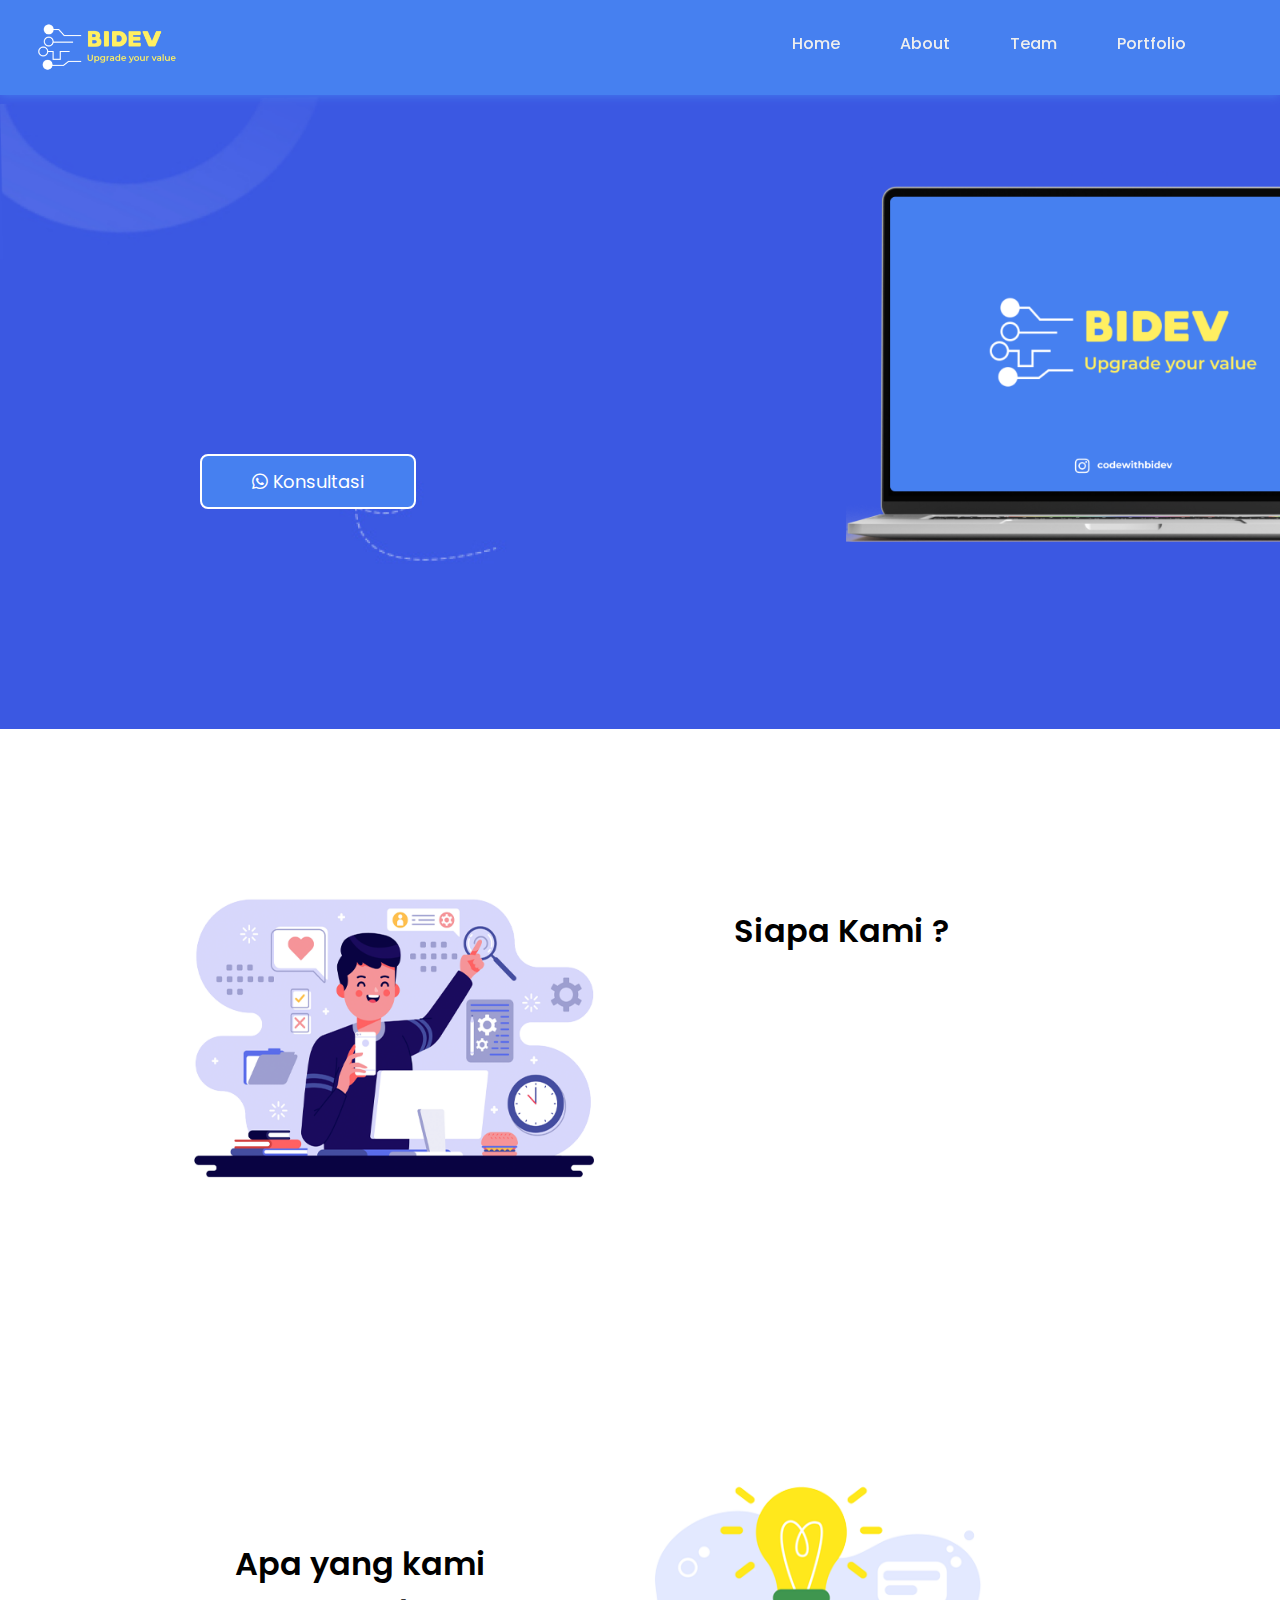
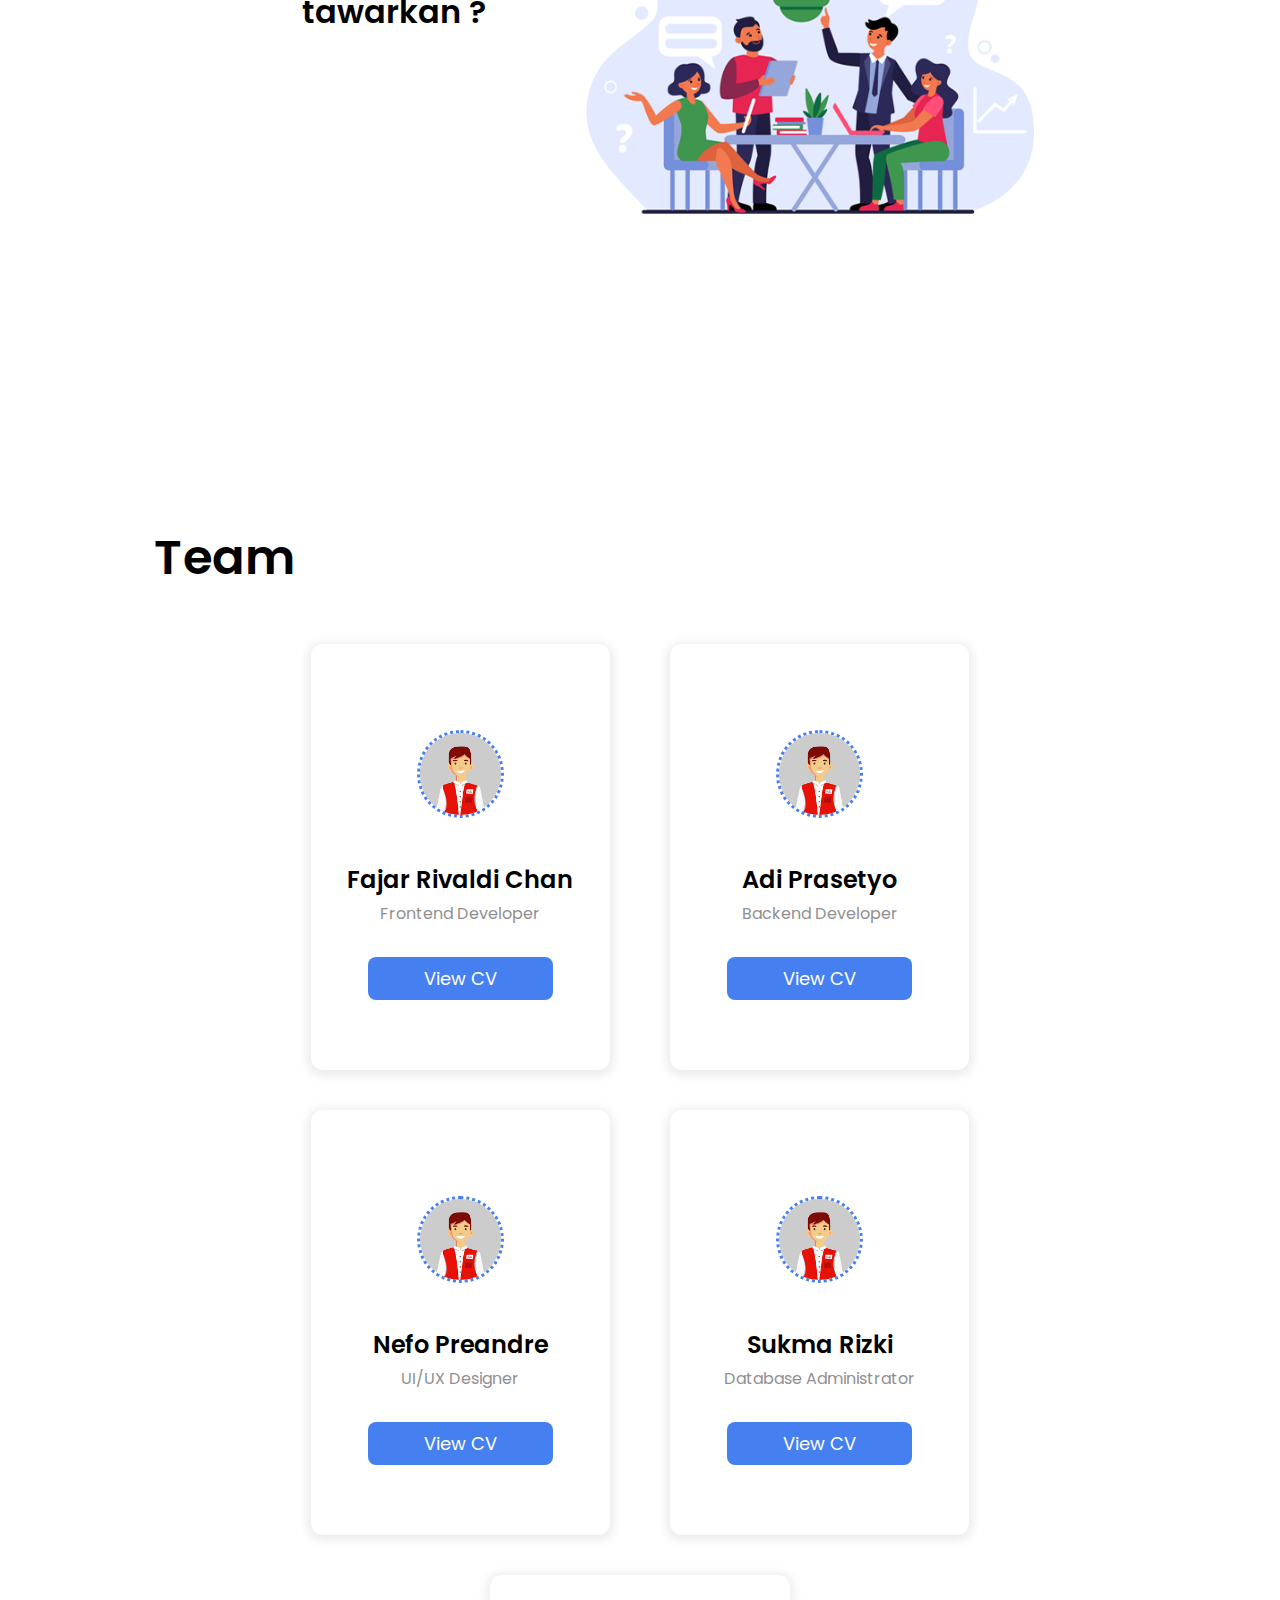
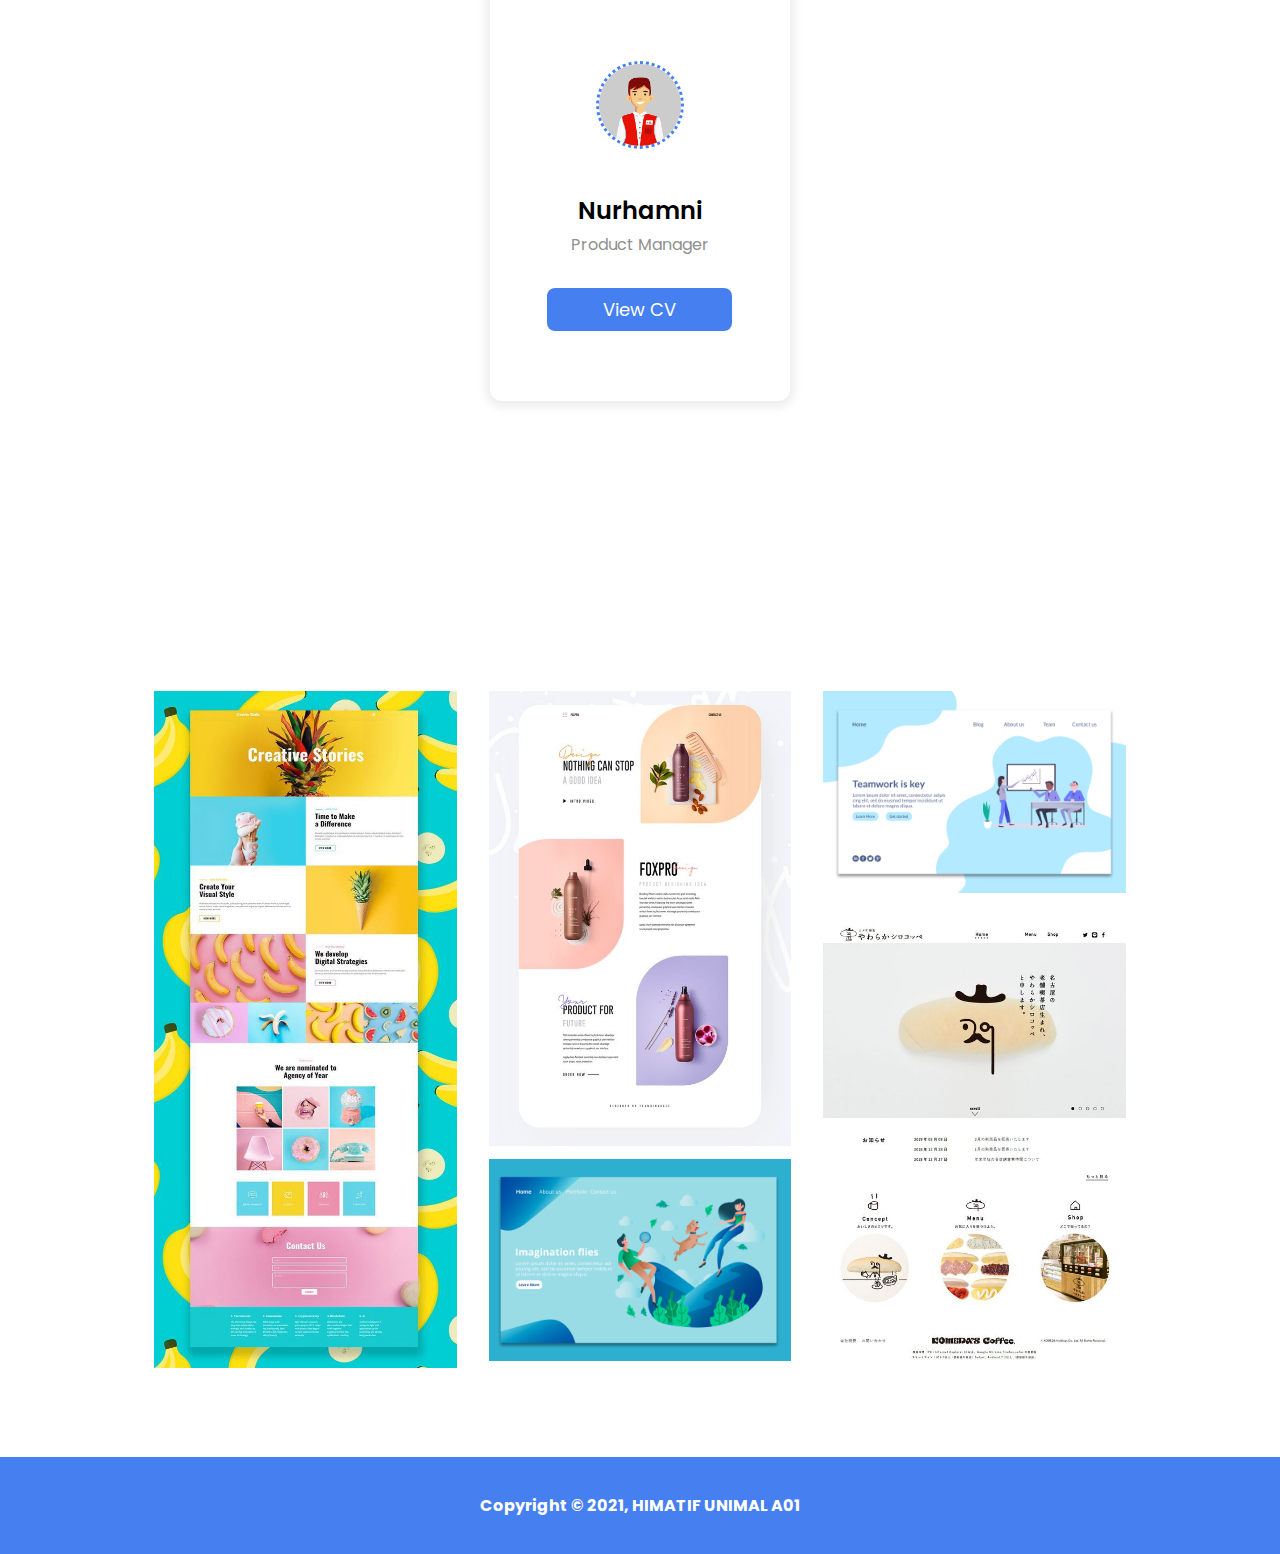
<file: A01/index.html>
<html lang="en">
    <head>
        <meta charset="UTF-8">
        <meta http-equiv="X-UA-Compatible" content="IE=edge">
        <meta name="viewport" content="width=device-width, initial-scale=1.0">
        <link rel="stylesheet" href="css/style.css">
        <link rel="stylesheet" href="https://cdnjs.cloudflare.com/ajax/libs/font-awesome/5.13.0/css/all.min.css">
        <link rel="icon" href="img/pavicon.png">

        
        <title>Code With Bidev</title>
    </head>
    <body>
        <header>
            <nav>
                <div class="left">
                    <ul class="menu">
                        <li class="brand"><img src="img/logo.png" alt="brand" width="150px"></li>
                        <li class="item"><a href="#">Home</a></li>
                        <li class="item"><a href="#about">About</a></li>
                        <li class="item"><a href="#team">Team</a></li>
                        <li class="item"><a href="#portfolio">Portfolio</a></li>
                    </ul>
                </div>
                <div class="right">
                    <ul class="menu">
                        <li class="item"><a href="#">Home</a></li>
                        <li class="item"><a href="#about">About</a></li>
                        <li class="item"><a href="#team">Team</a></li>
                        <li class="item"><a href="#portfolio">Portfolio</a></li>
                        <li class="toggle"><a><i class="fas fa-bars"></i></a></li>
                    </ul>
                </div>
            </nav>
            <div class="jumbotron">
                <div class="animasi fadeInRight">
                    <h1>Code With Bidev</h1>
                    <span>Upgrade Your Value</span><br>
                </div>
                <button><i class="fab fa-whatsapp"></i> Konsultasi</button>
            </div>
        </header>

        <main>
            <div id="content">
                <article id="about" class="about">
                    <div class="container">
                        <div class="about-wrapper">

                            <section>
                                <div class="card-content">
                                    <figure class="model-display-kiri">
                                        <img src="img/img-1.png" alt="img">
                                    </figure>
                                    <div>
                                        <h2>Siapa Kami ?</h2>
                                        <div class="animasi fadeInUp">
                                            <p>Bidev Merupakan perusahaan  IT, didirikan pada tahun 2020 oleh salah seorang mahasiswa Teknik Informatika beserta teman teman nya. berdomisili di Kota Lhokseumawe, Aceh. Chanofficial bergerak pada bidang IT Support dan juga dalam pengembangan web dan aplikasi </p>
                                            <p>Lorem ipsum dolor sit amet consectetur adipisicing elit. Libero accusamus iusto assumenda culpa numquam sapiente quod illum ea modi veritatis odio velit exercitationem aspernatur, ducimus nesciunt atque reiciendis nobis amet!</p>
                                        </div>
                                    </div>
                                </div>    
                            </section>

                            <section>
                                <div class="card-content">
                                    <figure class="model-display-kanan">
                                        <img src="img/img-2.png" alt="img">
                                    </figure>
                                    <div class="sec-2">
                                        <h2>Apa yang kami tawarkan ?</h2>
                                        <div class="animasi fadeInUp">
                                            <p>Di-era industri 4.0 banyak terjadi perkembangan teknologi dengan pesat, sehingga konsumsi akan teknologi meningkat. salah satunya dibidang web development, disini kami hadir untuk membantu anda megembangkan website untuk usaha anda maupun sebagai media web personal </p>
                                            <p>Lorem ipsum dolor, sit amet consectetur adipisicing elit. Libero ad incidunt quo nesciunt. Repudiandae ut vel quod ex perferendis assumenda culpa provident modi laudantium dolorem vero voluptatibus obcaecati, hic iure.</p>
                                        </div>
                                    </div>
                                </div>
                            </section>

                        </div>
                    </div>
                </article>
            
                <article id="team" class="team">
                    <div class="container">
                        <div class="team-wrapper">
                            <h2>Team</h2>
                            <div class="card-container">

                                <section class="card">
                                    <figure class="model-content">
                                        <img src="img/user.jpg" alt="Frontend">
                                    </figure>
                                    <div class="card-content">
                                        <div>
                                            <h3>Fajar Rivaldi Chan</h3>
                                            <p>Frontend Developer</p>
                                        </div>
                                        <div>
                                            <button>View CV</button>
                                        </div>
                                    </div>
                                </section>
                                
                                <section class="card">
                                    <figure class="model-content">
                                        <img src="img/user.jpg" alt="Backend">
                                    </figure>
                                    <div class="card-content">
                                        <div>
                                            <h3>Adi Prasetyo</h3>
                                            <p>Backend Developer</p>
                                        </div>
                                        <div>
                                            <button>View CV</button>
                                        </div>
                                    </div>
                                </section>

                                <section class="card">
                                    <figure class="model-content">
                                        <img src="img/user.jpg" alt="UI-UX">
                                    </figure>
                                    <div class="card-content">
                                        <div>
                                            <h3>Nefo Preandre</h3>
                                            <p>UI/UX Designer</p>
                                        </div>
                                        <div>
                                            <button>View CV</button>
                                        </div>
                                    </div>
                                </section>

                                <section class="card">
                                    <figure class="model-content">
                                        <img src="img/user.jpg" alt="UI-UX">
                                    </figure>
                                    <div class="card-content">
                                        <div>
                                            <h3>Sukma Rizki</h3>
                                            <p>Database Administrator</p>
                                        </div>
                                        <div>
                                            <button>View CV</button>
                                        </div>
                                    </div>
                                </section>

                                <section class="card">
                                    <figure class="model-content">
                                        <img src="img/user.jpg" alt="UI-UX">
                                    </figure>
                                    <div class="card-content">
                                        <div>
                                            <h3>Nurhamni</h3>
                                            <p>Product Manager</p>
                                        </div>
                                        <div>
                                            <button>View CV</button>
                                        </div>
                                    </div>
                                </section>
                                
                            </div>
                        </div>
                    </div>
                </article>

                <article id="portfolio">
                    <div class="container">
                        <div class="portfolio-wrapper">
                            <div class="header-2">
                                <h2 class="animasi fadeInLeft">Portfolio</h2>
                            </div>
                            <div class="grid-container">
                                <!--https://i.pinimg.com/564x/75/43/f2/7543f269208cf0b0cd822074517a5d77.jpg-->
                                <img src="img/img-11.png" alt="Img-1">
                                <!--https://i.pinimg.com/564x/92/e1/31/92e131d77ba8a73b77149987cc5b4346.jpg-->
                                <img src="img/img-8.png" alt="Img-1">
                                <!--https://www.freepik.com/free-psd/modern-landing-page-mockup_4048762.htm#page=1&query=mokup%20web&position=43-->
                                <img src="img/img-4.png" alt="Img-1">
                                <!--https://www.freepik.com/free-psd/modern-landing-page-mockup_4048760.htm-->
                                <img src="img/img-5.png" alt="Img-1">
                                <!--https://i.pinimg.com/564x/c4/8d/c3/c48dc3e987b7ae2f58327b9d1ccbbcad.jpg-->
                                <img src="img/img-10.png" alt="Img-1">
                            </div>
                        </div>
                    </div>
                </article>

            </div>       
        </main>
        <footer>
            <p>Copyright &copy; 2021, HIMATIF UNIMAL A01</p>
        </footer>


        <script src="js/script.js"></script>
    </body>
</html>
</file>
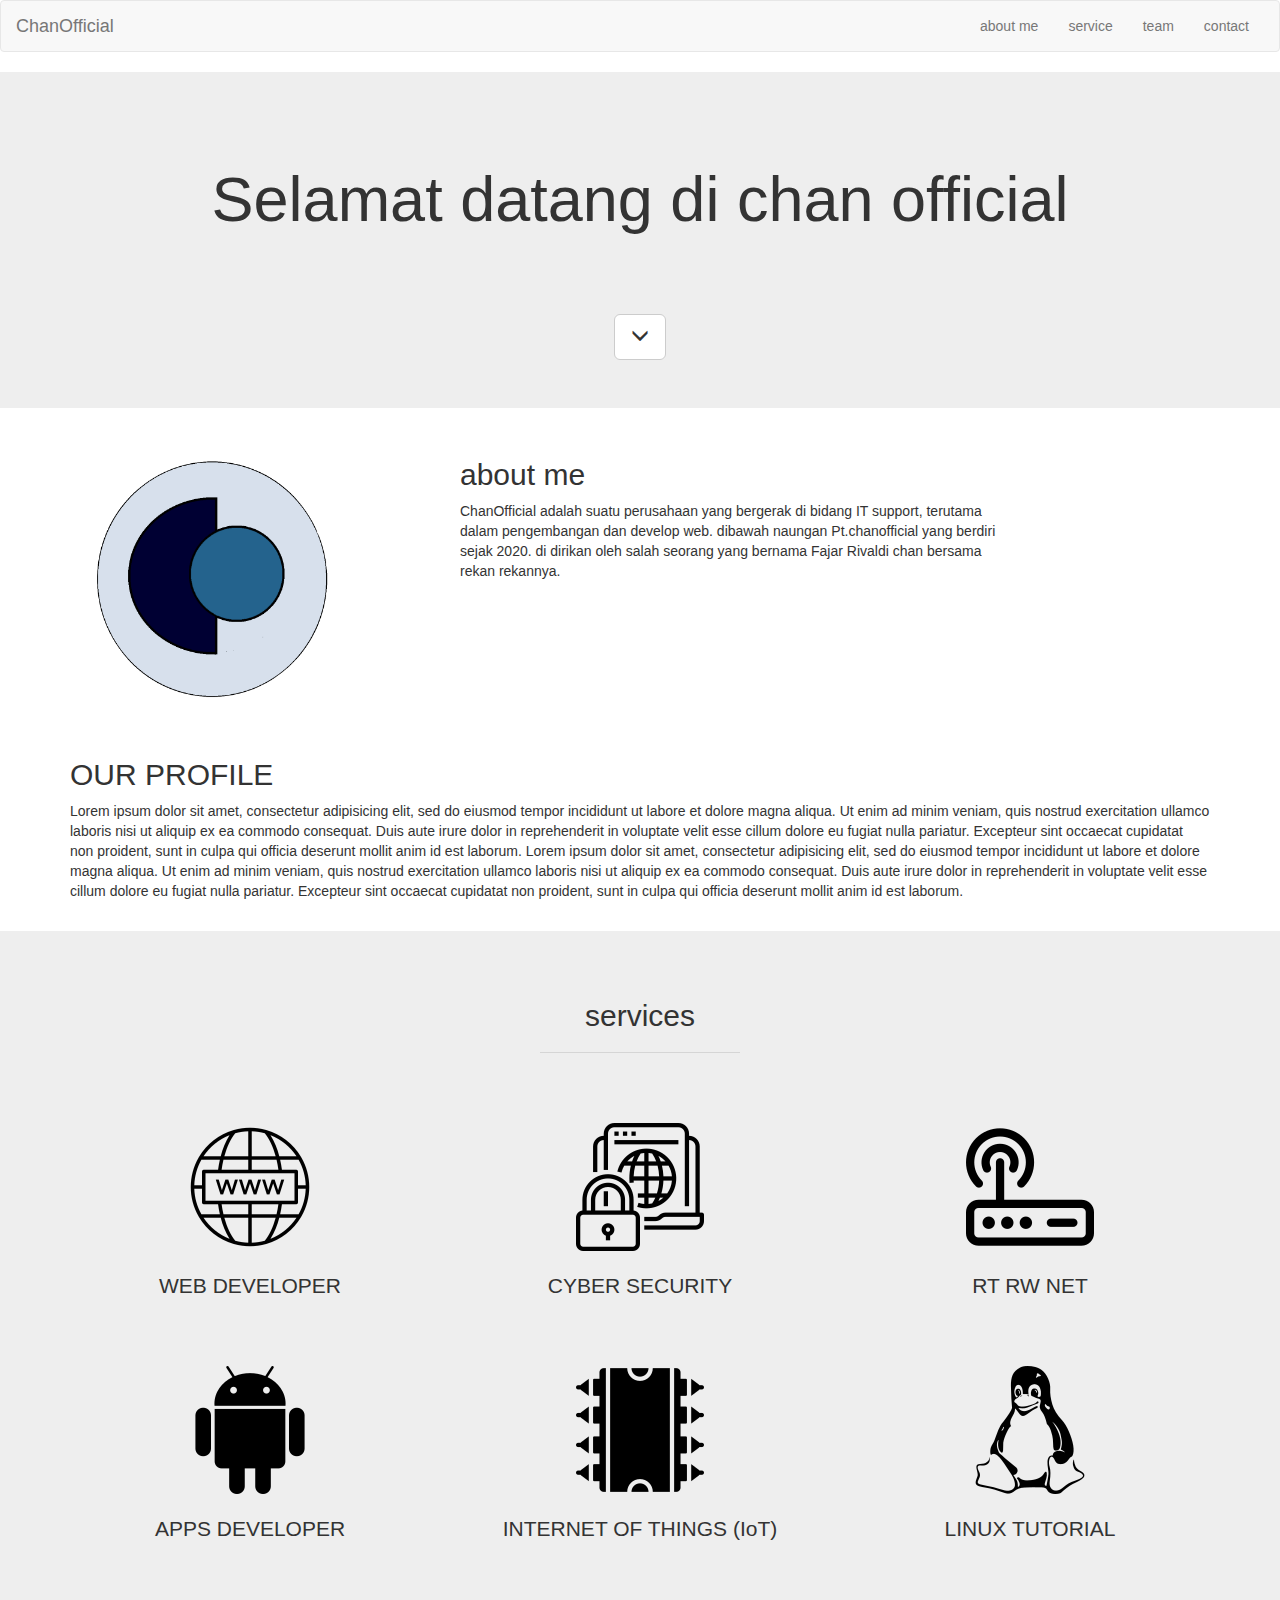
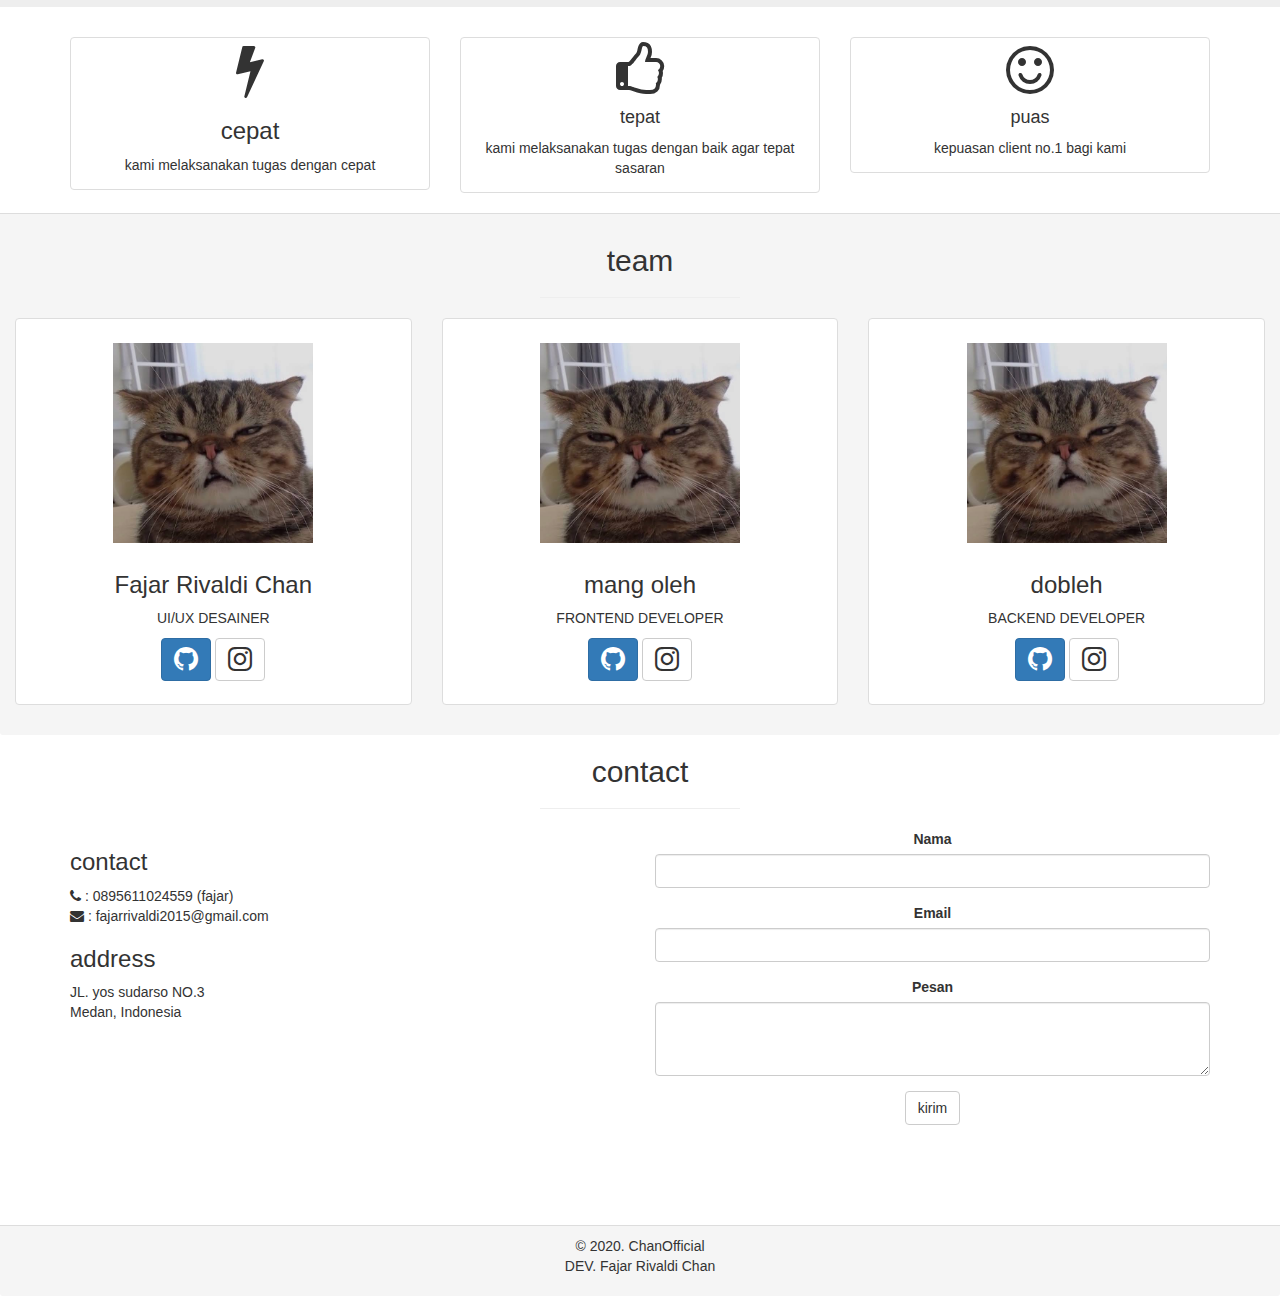
<file: tugas-unimal/index.html>
<!doctype html>
<html lang="en">
  <head>
    <meta charset="utf-8">
    <meta http-equiv="X-UA-Compatible" content="IE=edge">
    <meta name="viewport" content="width=device-width, initial-scale=1">
    <!-- The above 3 meta tags *must* come first in the head; any other head content must come *after* these tags -->
    <title>coba belajar</title>
    <!-- font owesome -->
    <link rel="stylesheet" href="https://cdnjs.cloudflare.com/ajax/libs/font-awesome/4.7.0/css/font-awesome.min.css">
    <!-- Bootstrap -->
    <link href="css/bootstrap.min.css" rel="stylesheet"> 
    <link rel="stylesheet" type="text/css" href="css/style.css">

    <!-- HTML5 shim and Respond.js for IE8 support of HTML5 elements and media queries -->
    <!-- WARNING: Respond.js doesn't work if you view the page via file:// -->
    <!--[if lt IE 9]>
      <script src="https://oss.maxcdn.com/html5shiv/3.7.3/html5shiv.min.js"></script>
      <script src="https://oss.maxcdn.com/respond/1.4.2/respond.min.js"></script>
    <![endif]-->
  </head>
  <body>
    <nav class="navbar navbar-default">
  <div class="container-fluid">
    <!-- Brand and toggle get grouped for better mobile display -->
    <div class="navbar-header">
      <button type="button" class="navbar-toggle collapsed" data-toggle="collapse" data-target="#bs-example-navbar-collapse-1" aria-expanded="false">
        <span class="sr-only">Toggle navigation</span>
        <span class="icon-bar"></span>
        <span class="icon-bar"></span>
        <span class="icon-bar"></span>
      </button>
      <a class="navbar-brand" href="#">ChanOfficial</a>
    </div>

    <!-- Collect the nav links, forms, and other content for toggling -->
    <div class="collapse navbar-collapse" id="bs-example-navbar-collapse-1">
       <ul class="nav navbar-nav navbar-right">
        <li><a href="#about">about me</a></li>
        <li><a href="#services">service</a></li>
        <li><a href="#team">team</a></li>
        <li><a href="#kontak">contact</a></li>
      </ul>
    </div><!-- /.navbar-collapse -->
  </div><!-- /.container-fluid -->
</nav>
<!-- jumbotron 1 -->
    <div class="jumbotron text-center">
      <div class="wawan">
        <h1 class="text-center">Selamat datang di chan official</h1>
        <a href="#about" role="button" class="btn btn-default btn-lg">
        <span class="glyphicon glyphicon-menu-down" aria-hidden="true"></span>
        </a>
      </div>  
    </div>
    <!-- 1 -->
    <section id="about" class="about">
    <div class="atas">
      <div class="container">
        <div class="row">
          <div class="col-md-4">
            <img class="img-circle text-center" src="img/logo.png">
          </div> 
          <div class="col-md-6">
            <h2>about me</h2>
              <p> ChanOfficial adalah suatu perusahaan yang bergerak di bidang IT support, terutama dalam pengembangan dan develop web. dibawah naungan Pt.chanofficial yang berdiri sejak 2020. di dirikan oleh salah seorang yang bernama Fajar Rivaldi chan bersama rekan rekannya.</p>
          </div>    
        </div> 
        <!-- profil --->
        <div class="row">
          <div class="col-md-12">
            <h2> OUR PROFILE</h2>
            <p>Lorem ipsum dolor sit amet, consectetur adipisicing elit, sed do eiusmod
            tempor incididunt ut labore et dolore magna aliqua. Ut enim ad minim veniam,
            quis nostrud exercitation ullamco laboris nisi ut aliquip ex ea commodo
            consequat. Duis aute irure dolor in reprehenderit in voluptate velit esse
            cillum dolore eu fugiat nulla pariatur. Excepteur sint occaecat cupidatat non
            proident, sunt in culpa qui officia deserunt mollit anim id est laborum. Lorem ipsum dolor sit amet, consectetur adipisicing elit, sed do eiusmod
            tempor incididunt ut labore et dolore magna aliqua. Ut enim ad minim veniam,
            quis nostrud exercitation ullamco laboris nisi ut aliquip ex ea commodo
            consequat. Duis aute irure dolor in reprehenderit in voluptate velit esse
            cillum dolore eu fugiat nulla pariatur. Excepteur sint occaecat cupidatat non
            proident, sunt in culpa qui officia deserunt mollit anim id est laborum.</p>
          </div>
        </div>   
      </div>  
    </div>
    </section> 
    <!-- 2 -->
    <section id="services" class="services">
    <div class="jumbotron text-center">
      <h2>services</h2>
      <hr>
      <div class="servis">
        <div class="container">
          <div class="row">
            <div class="col-sm-4">
              <img src="img/1.png">
              <p>WEB DEVELOPER</p>
            </div>
            <div class="col-sm-4">
              <img src="img/2.png">
              <p>CYBER SECURITY</p>
            </div>
            <div class="col-sm-4">
              <img src="img/3.png">
              <p> RT RW NET</p>
            </div>
            </div>
          <div class="row">
            <div class="col-sm-4">
              <img src="img/4.png">
              <p>APPS DEVELOPER</p>
            </div>
            <div class="col-sm-4">
              <img src="img/5.png">
              <p>INTERNET OF THINGS (IoT)</p>
            </div>
            <div class="col-sm-4">
              <img src="img/6.png">
              <p>LINUX TUTORIAL</p>
            </div>
          </div>
        </div>
       </div> 
    </div>
  </section>
    <!-- batas -->
    <div class="text-center">
        <div class="container">
          <div class="row">
            <div class="col-sm-4">
              <div class="thumbnail">
                <i class="fa fa-bolt fa-4x" aria-hidden="true"></i>
                <h3>cepat</h3>
                <p>kami melaksanakan tugas dengan cepat</p>
              </div> 
            </div> 
            <div class="col-sm-4">
              <div class="thumbnail">
                <i class="fa fa-thumbs-o-up fa-4x" aria-hidden="true"></i>
                <h4>tepat</h4>
                <p>kami melaksanakan tugas dengan baik agar tepat sasaran</p>
              </div>
            </div>
            <div class="col-sm-4">
              <div class="thumbnail">
                <i class="fa fa-smile-o fa-4x" aria-hidden="true"></i>
                <h4>puas</h4>
                <p>kepuasan client no.1 bagi kami</p>
              </div>
            </div>
          </div>
        </div>
      </div>               
    <!-- 3 -->
    <section id="team" class="team">
    <div class="panel-footer program text-center">
      <h2>team</h2>
      <hr>
        <div class="team">
          <div class="row">
            <div class="col-md-4">
              <div class="thumbnail">
                <img src="img/foto.jpg" alt="1">
                <div class="caption">
                  <h3>Fajar Rivaldi Chan</h3>
                  <p>UI/UX DESAINER</p>
                  <p><a href="#" class="btn btn-primary" role="button"><i class="fa fa-github fa-2x" aria-hidden="true"></i></a> 
                     <a href="#" class="btn btn-default" role="button"><i class="fa fa-instagram fa-2x" aria-hidden="true"></i></a></p>
                </div>
              </div>
            </div>
            <div class="col-md-4">
              <div class="thumbnail">
                <img src="img/foto.jpg" alt="2">
                <div class="caption">
                  <h3>mang oleh</h3>
                  <p>FRONTEND DEVELOPER</p>
                  <p><a href="#" class="btn btn-primary" role="button"><i class="fa fa-github fa-2x" aria-hidden="true"></i></a> 
                     <a href="#" class="btn btn-default" role="button"><i class="fa fa-instagram fa-2x" aria-hidden="true"></i></a></p>
                </div>
              </div>
            </div>
            <div class="col-md-4">
              <div class="thumbnail">
                <img src="img/foto.jpg" alt="3">
                <div class="caption">
                  <h3>dobleh</h3>
                  <p>BACKEND DEVELOPER</p>
                  <p><a href="#" class="btn btn-primary" role="button"><i class="fa fa-github fa-2x" aria-hidden="true"></i></a> 
                     <a href="#" class="btn btn-default" role="button"><i class="fa fa-instagram fa-2x" aria-hidden="true"></i></a></p>
                </div>
              </div>
            </div>
          </div>
        </div>
       </div> 
    </div>
    </section>
    <!-- 4 --->
    <section id="kontak" class="kontak">
    <div class="kontak">
      <h2>contact</h2>
      <hr>
        <div class="container">
          <div class="row">
            <div class="col-sm-6">
              <h3>contact</h3>
              <p><i class="fa fa-phone" aria-hidden="true"></i> : 0895611024559 (fajar)
                <br><i class="fa fa-envelope" aria-hidden="true"></i> : fajarrivaldi2015@gmail.com
              </p>
              <h3>address</h3>
              <p>JL. yos sudarso NO.3<br> Medan, Indonesia</p>
            </div>
            <div class="text-center">
              <div class="col-sm-6">  
                <form>
                  <div class="form-group">
                    <label>Nama</label>
                    <input type="text" class="form-control" id="1">
                  </div>
                  <div class="form-group">
                    <label>Email</label>
                    <input type="email" class="form-control" id="2">
                  </div>
                  <div class="form-group">
                    <label>Pesan</label>
                    <textarea class="form-control" id="2" rows="3"></textarea>
                  </div>
                  <button type="submit" class="btn btn-default">kirim</button>
                </form>
              </div>
            </div>  
          </div>  
        </div>   
      </div>
    </section>
      <!-- 5 --->
      </div>
        <div class="panel-footer text-center">
          <p>&copy; 2020. ChanOfficial<br> DEV. Fajar Rivaldi Chan</p>
        </div>
      </div>


    <!-- jQuery (necessary for Bootstrap's JavaScript plugins) -->
    <script src="https://code.jquery.com/jquery-1.12.4.min.js" integrity="sha384-nvAa0+6Qg9clwYCGGPpDQLVpLNn0fRaROjHqs13t4Ggj3Ez50XnGQqc/r8MhnRDZ" crossorigin="anonymous"></script>
    <!-- Include all compiled plugins (below), or include individual files as needed -->
    <script src="js/bootstrap.min.js"></script>
  </body>
</html>
</file>
<file: A01/css/style.css>
@import url('https://fonts.googleapis.com/css2?family=Poppins:wght@200;300;400;500;600;700&display=swap');


* {
  font-family: 'Poppins', sans-serif;
}
body {
  margin: 0;
  padding: 0;
}
.container{
  margin: 0 6vw;
}
@media all and (min-width: 960px) {
  .container{
    margin: 0 12vw;
  }
} 
header {
  display: inline;
}
main {
  overflow: auto;
}
/*-------------Animasi------------*/
.animasi {
  animation-duration: 1s;
  animation-fill-mode: both;
  -webkit-animation-duration: 1s;
  -webkit-animation-fill-mode: both
}
@keyframes fadeInUp {
  from {
      transform: translate3d(0,60px,0)
  }

  to {
      transform: translate3d(0,0,0);
      opacity: 1
  }
}
@keyframes fadeInLeft {
  from {
      transform: translate3d(60px,0,0)
  }

  to {
      transform: translate3d(0,0,0);
      opacity: 1
  }
}
@keyframes fadeInRight {
  from {
      transform: translate3d(-60px,0,0)
  }

  to {
      transform: translate3d(0,0,0);
      opacity: 1
  }
}
.fadeInUp {
  opacity: 0;
  animation-name: fadeInUp;
}
.fadeInLeft {
  opacity: 0;
  animation-name: fadeInLeft;
}
.fadeInRight {
  opacity: 0;
  animation-name: fadeInRight;
}

/*-------------NAVBAR------------*/
nav {
  padding: 5px 5vw;
  display: flex;
  justify-content: space-between;
  background-color: #4680F0;
  position: sticky;
  top: 0;
  box-shadow: 0px 0px 10px #4680F0;
  z-index: 2;
}
a {
  color: #eeeeee;
  text-decoration: none;
}
nav a:hover{
  color: #393e46;
}
/* Mobile menu */
.menu {
  list-style-type: none;
  display: flex;
  flex-wrap: wrap;
}
.right  .menu .item{
  display: none !important;
}
.brand {
  flex: 1;
  margin-top: -8px;
  margin-bottom: -20px;
  margin-left: -30px;
}
.toggle {
  font-size: 30px;
  margin-right: 10px;
}
.item {
  width: 100%;
  display: none;
}
.active .item {
  display: block;
  padding-top: 30px;
}

@media all and (min-width: 960px) {
  .menu {
      align-items: flex-start;
      flex-wrap: nowrap;
      font-weight: 500;
      padding: 10px 0;
  }
  .right  .menu .item{
    display: block !important;
    padding: 0 30px;
  }
  .left  .menu .item{
    display: none !important;
  }
  .menu li span {
      display: block;
  }
  .left{
      width: 30%;
  }
  .brand {
    order: 0;
    margin-right: 48px;
    margin-top: -15px;
    margin-bottom: -20px;
}
  .item {
      order: 1;
      position: relative;
      display: block;
      border: none;
      padding: 0px;
  }
  .toggle {
      display: none;
  }
} 


/* -----------Jumbotron -----------*/
.jumbotron {
  font-size: 21px;
  padding: 120px 30px;
  background-image: url(../img/bg.png);
  color: white;
  background-size: cover;
  background-repeat: no-repeat;
}
.jumbotron h1 {
  margin-top: -10px;
  margin-bottom: -8px;
}
.jumbotron button{
  margin-top: 40px;
  padding: 12px 50px;
  background: #4680F0;
  font-size: 18px;
  color: #FFFFFF;
  border: 2px solid #FFFFFF;
  border-radius: 8px;
  cursor: pointer;
}

.jumbotron button:hover{
  margin-top: 40px;
  padding: 12px 50px;
  background: #FFFFFF;
  font-size: 18px;
  border: 2px solid #FFFFFF;
  color: #4680F0;
  border-radius: 8px;
  cursor: pointer;
}
@media all and (min-width: 960px) {
  .jumbotron{
    padding: 220px 200px;
    font-size: 26px;
  }
} 


/*----------- About Item------*/
.about-wrapper{
  margin: 4vw 0;
}
.model-display-kiri img{
  width: 100%;
}
.model-display-kanan img{
  width: 100%;
}
.about .card-content{
  padding: 50px 0;
  width: 100%;
}
.about .card-content h2{
  font-size: 32px;
  font-weight: 600;
  padding-top: 0px;
}

@media all and (min-width: 960px) {
  .model-display-kiri{
    float: left;
  }
  .model-display-kanan{
    float: right;
  }
  .model-display-kiri img{
    width: 80%;
  }
  .model-display-kanan img{
    width: 80%;
    margin-left: 60px;
  }
  .about .card-content h2{
    padding-top: 50px;
  }
  .sec-2 {
    text-align: right;
    padding-top: 50px;
  }
}

  /* -----------team -----------*/
.team-wrapper{
  margin: 10vw 0;
}

.team .team-wrapper h2{
  margin: 50px 0;
  font-size: 48px;
  font-weight: 600;
}

.team .card-container{
  display: flex;
  flex-wrap: wrap;
  justify-content: center;
}

.team .card img{
  width: 50%;
  border-radius: 100%;
  margin-bottom: 20px;
  border-style: dotted;
  border-color: #4680f0;
}

.team .card {
  background: #FFFFFF;
  box-shadow: 0px 2px 8px 4px rgba(80, 80, 80, 0.1);
  border-radius: 12px;
  transition: 0.3s;
  padding: 70px 28px;
  margin: 0 30px 40px;
  width: 25%;
  text-align: center;
}

.team .card .model-content{
  text-align: center;
}

.team .card-content h3{
  font-weight: 600;
  font-size: 24px;
  margin-bottom: -12px;
}

.team .card-content p:first-of-type{
  font-size: 16px;
  color: #909090;
}

.team .card-content p{
  font-size: 18px;
  color: #505050;
}

.team .card-content button{
  margin-top: 15px;
  padding: 8px 56px;
  background: #4680F0;
  font-size: 18px;
  color: #FFFFFF;
  border: none;
  border-radius: 8px;
  cursor: pointer;
}

.team .card-content button:hover{
  margin-top: 15px;
  padding: 8px 56px;
  background: #f8f9fa;
  font-size: 18px;
  color: #4680F0;
  border: none;
  border-radius: 8px;
  cursor: pointer;
}


@media screen and (max-width: 960px) {
  .team .card{
      width: 100%;
  }
  .team .card-container{
      text-align: center;
  }

}


/*----------- Section 4 profile ------*/
.profile-wrapper{
  margin: 10vw;

}

.profile .card {
  background: #d7d7fc;
  box-shadow: 0px 0px 10px #d7d7fc;
  border: 2px solid #7a8bff;
  border-radius: 50px;
  text-align: center;
}
.profile .card img{
  width: 10%;
  border-radius: 100%;
  margin-bottom: 20px;
}
.profile .card-content{
  padding: 40px;
}
.profile .card-content h3{
  font-weight: 600;
  font-size: 24px;
}

.profile .card .card-content p{
  font-size: 16px;
  color: #505050;
}
.profile .card{
    width: 100%;
}

@media screen and (max-width: 960px) {
  .profile .card img{
    width: 50%;
  }
}


/*----------- Section 4 Gallery ------*/

.portfolio-wrapper{
  margin-top: 10vw;
}

.portfolio-wrapper h2{
  margin: 50px 0;
  font-size: 48px;
  font-weight: 600;
  text-align: right;
  width: 100%;
}


.grid-container{
  display: grid;
  width: 100%;
  grid-template-columns: repeat(3, 1fr);
  grid-template-rows: repeat(3, 1fr);
  grid-gap : 2.5vw;
}
.grid-container img{
  width: 100%;
}
.grid-container img:nth-of-type(1){
  grid-column: 1;
  grid-row: 1 / span 6;
}

.grid-container img:nth-of-type(2){
  grid-column: 2;
  grid-row: 1 / span 4;
}

.grid-container img:nth-of-type(3){
  grid-column: 3;
  grid-row: 1 / span 2;
}

.grid-container img:nth-of-type(4){
  grid-column: 2;
  grid-row: 3;
}

.grid-container img:nth-of-type(5){
  grid-column: 3;
  grid-row: 2 / span 3;
}


/* -----------footer -----------*/

footer {
  padding: 20px;
  color: white;
  background-color: #4680F0;
  text-align: center;
  font-weight: bold;
}
</file>
<file: tugas-unimal/css/style.css>
.jumbotron h1 {
	padding-top: 25px;
	padding-bottom: 70px;
}

.atas img {
	width: 300px;
}
.atas p {
	padding-bottom: 20px;
}

.servis img{
	padding-top: 50px;
}
.servis p{
	padding-top: 20px;
}


.team img{
	width: 200px;
	padding-top: 20px;
} 

.kontak h2{
	text-align: center;
}
.kontak {
	padding-bottom: 50px;
}

hr{	
	width: 200px;
	color: red;
}
</file>
